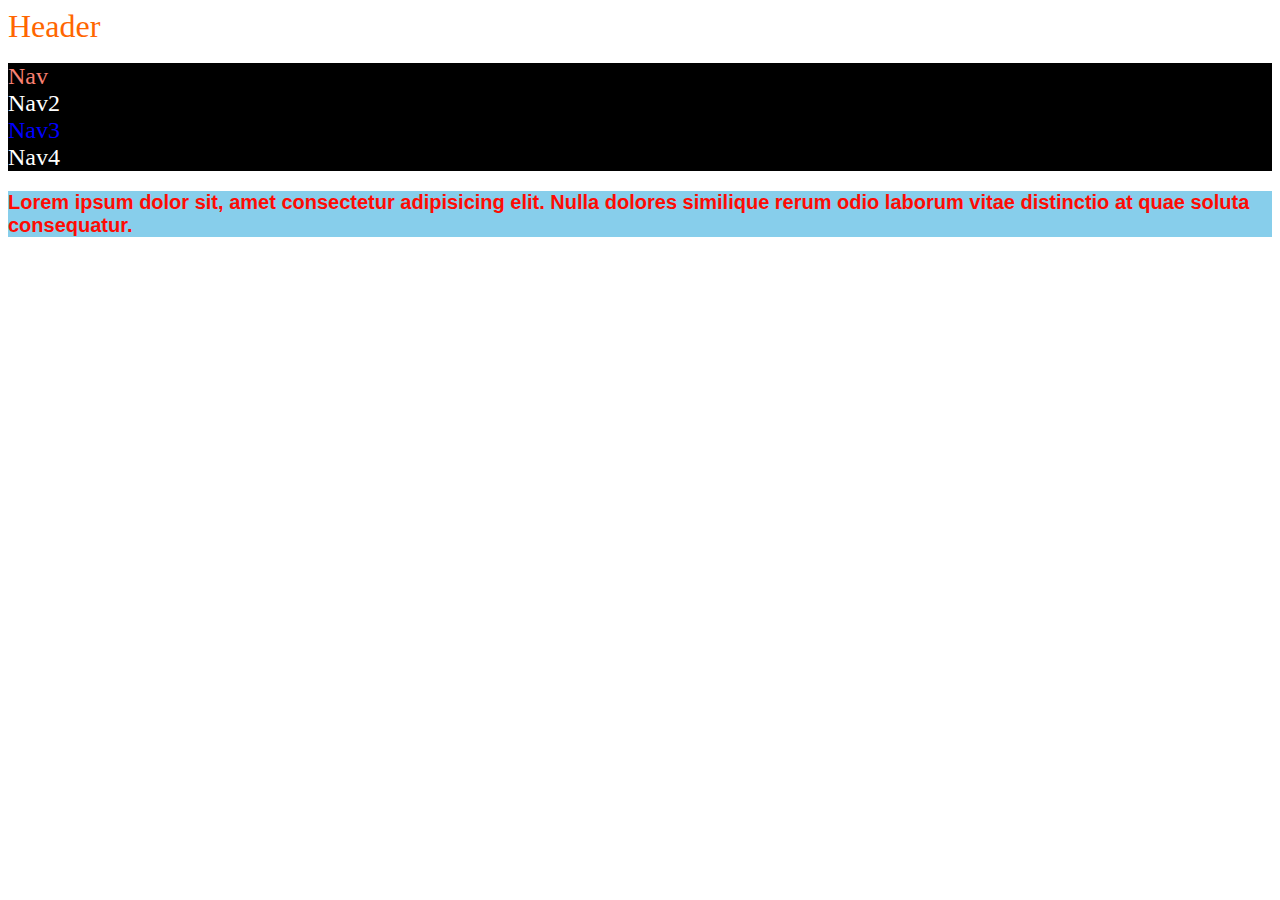
<file: Dersler/Ders02-Css/index.html>
<!DOCTYPE html>
<html lang="en">
  <head>
    <meta charset="UTF-8" />
    <meta name="viewport" content="width=device-width, initial-scale=1.0" />
    <title>Document</title>
    <style>
      .header {
        /* class seçici */
        color: rgb(255, 102, 0);
        font-size: 32px;
      }
      nav {
        /* element seçici */
        background-color: rgb(0, 0, 0);
        color: rgb(255, 255, 255);
        font-size: 24px;
      }
      .nav {
        color: salmon;
      }
      #nav3 {
        /* id seçici */
        color: blue;
      }
      .paragraf {
        color: rgb(254, 11, 3);
        font-size: 20px;
        font-family: Verdana, Geneva, Tahoma, sans-serif;
        font-weight: bolder;
        background-color: skyblue;
      }
    </style>
  </head>
  <body>
    <!-- <header class="header" style="color: rgb(255, 102, 0); font-size: 32px"> -->
    <header class="header">Header</header>
    <br />
    <nav class="nav">Nav</nav>
    <nav>Nav2</nav>
    <nav id="nav3">Nav3</nav>
    <nav>Nav4</nav>
    <p class="paragraf">
      Lorem ipsum dolor sit, amet consectetur adipisicing elit. Nulla dolores
      similique rerum odio laborum vitae distinctio at quae soluta consequatur.
    </p>
  </body>
</html>
</file>
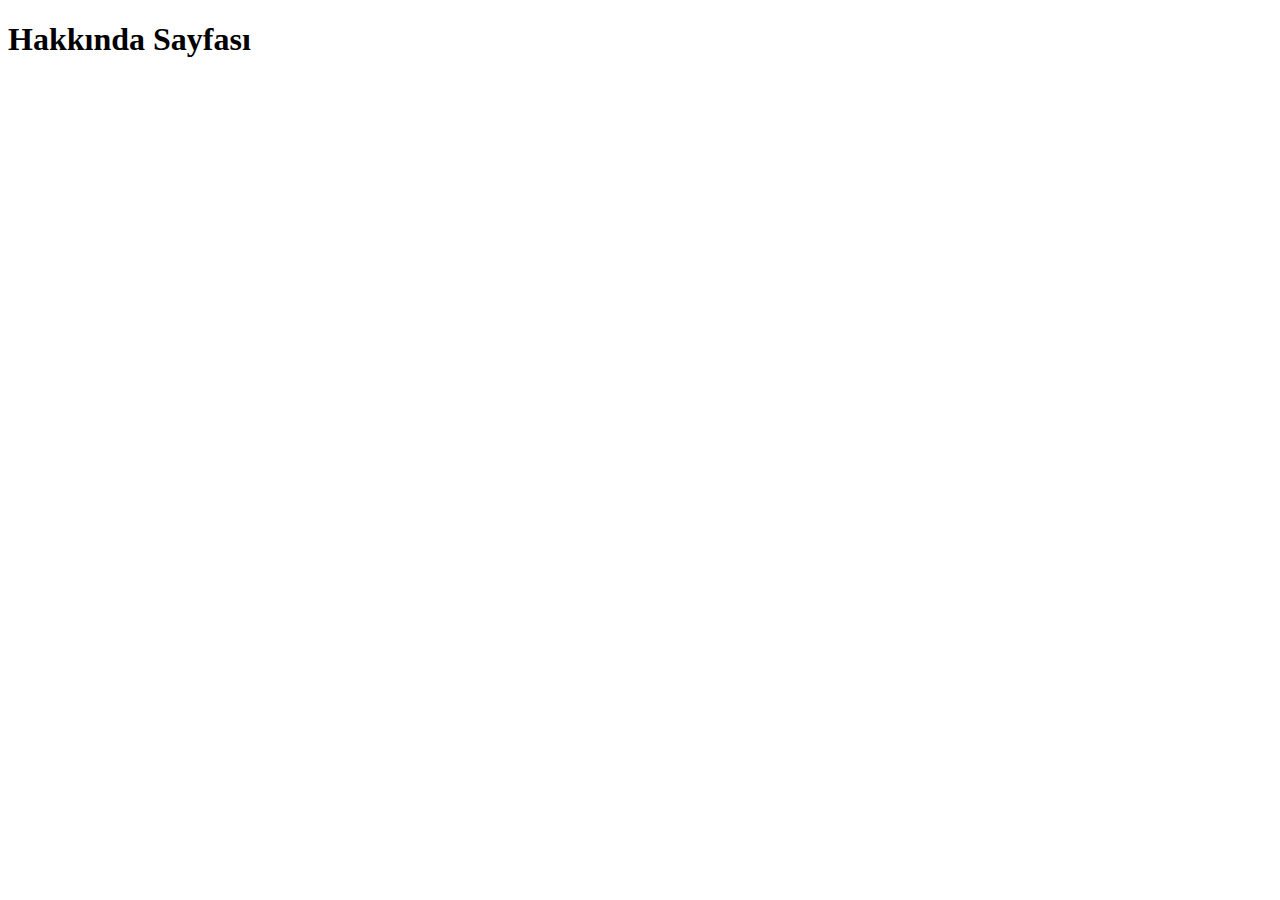
<file: Dersler/Ders01-Html/about.html>
<!DOCTYPE html>
<html lang="en">
  <head>
    <meta charset="UTF-8" />
    <meta name="viewport" content="width=device-width, initial-scale=1.0" />
    <title>Hakkında Sayfası</title>
  </head>
  <body>
    <h1>Hakkında Sayfası</h1>
  </body>
</html>
</file>
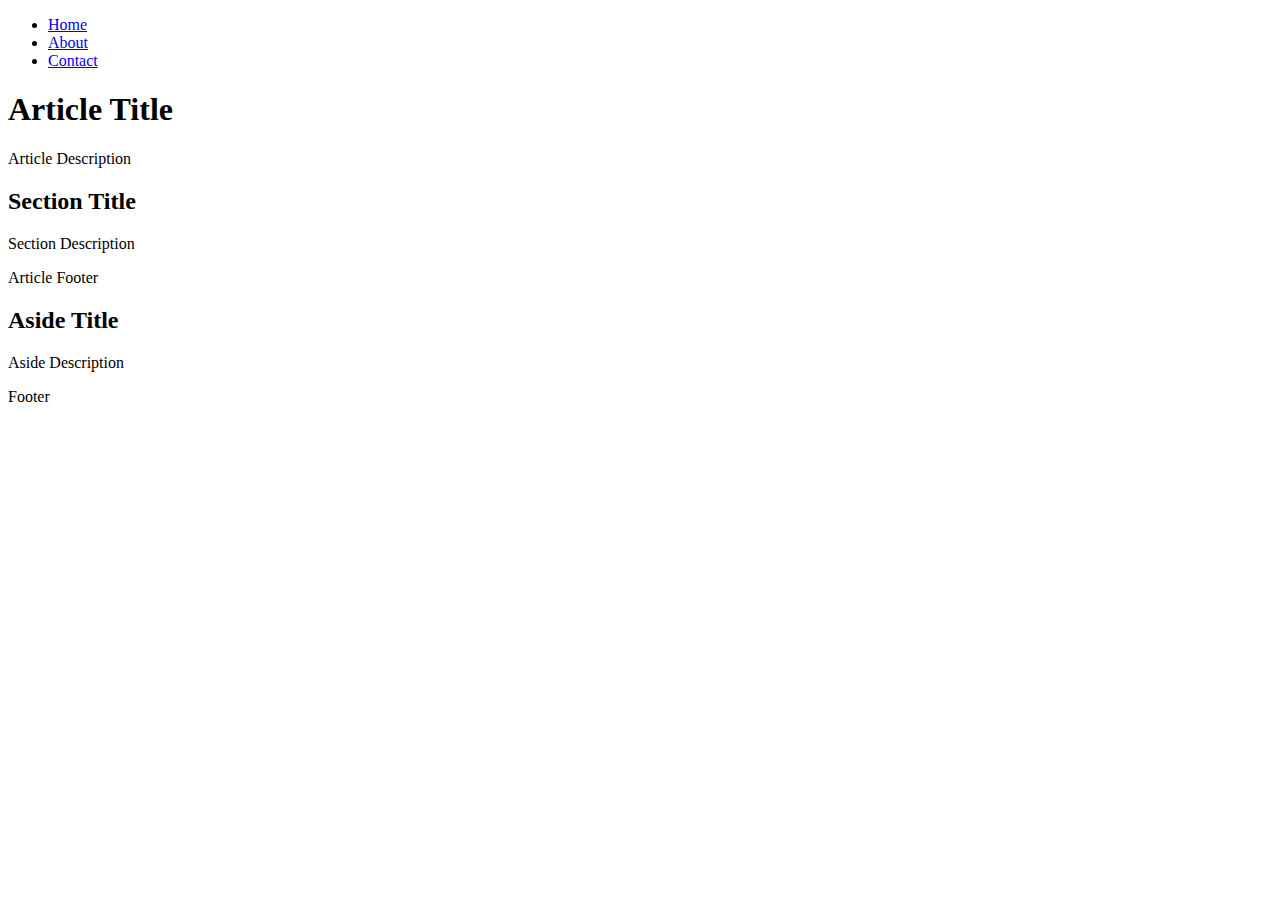
<file: Dersler/Ders01-Html/semantic.html>
<!DOCTYPE html>
<html lang="en">
  <head>
    <meta charset="UTF-8" />
    <meta name="viewport" content="width=device-width, initial-scale=1.0" />
    <title>Semantic Html Tags</title>
  </head>
  <body>
    <header>
      <nav>
        <ul>
          <li><a href="#">Home</a></li>
          <li><a href="#">About</a></li>
          <li><a href="#">Contact</a></li>
        </ul>
      </nav>
    </header>
    <main>
      <article>
        <header>
          <h1>Article Title</h1>
          <p>Article Description</p>
        </header>
        <section>
          <h2>Section Title</h2>
          <p>Section Description</p>
        </section>
        <footer>
          <p>Article Footer</p>
        </footer>
      </article>
    </main>
    <aside>
      <section>
        <h2>Aside Title</h2>
        <p>Aside Description</p>
      </section>
    </aside>
    <footer>
      <p>Footer</p>
    </footer>
  </body>
</html>
</file>
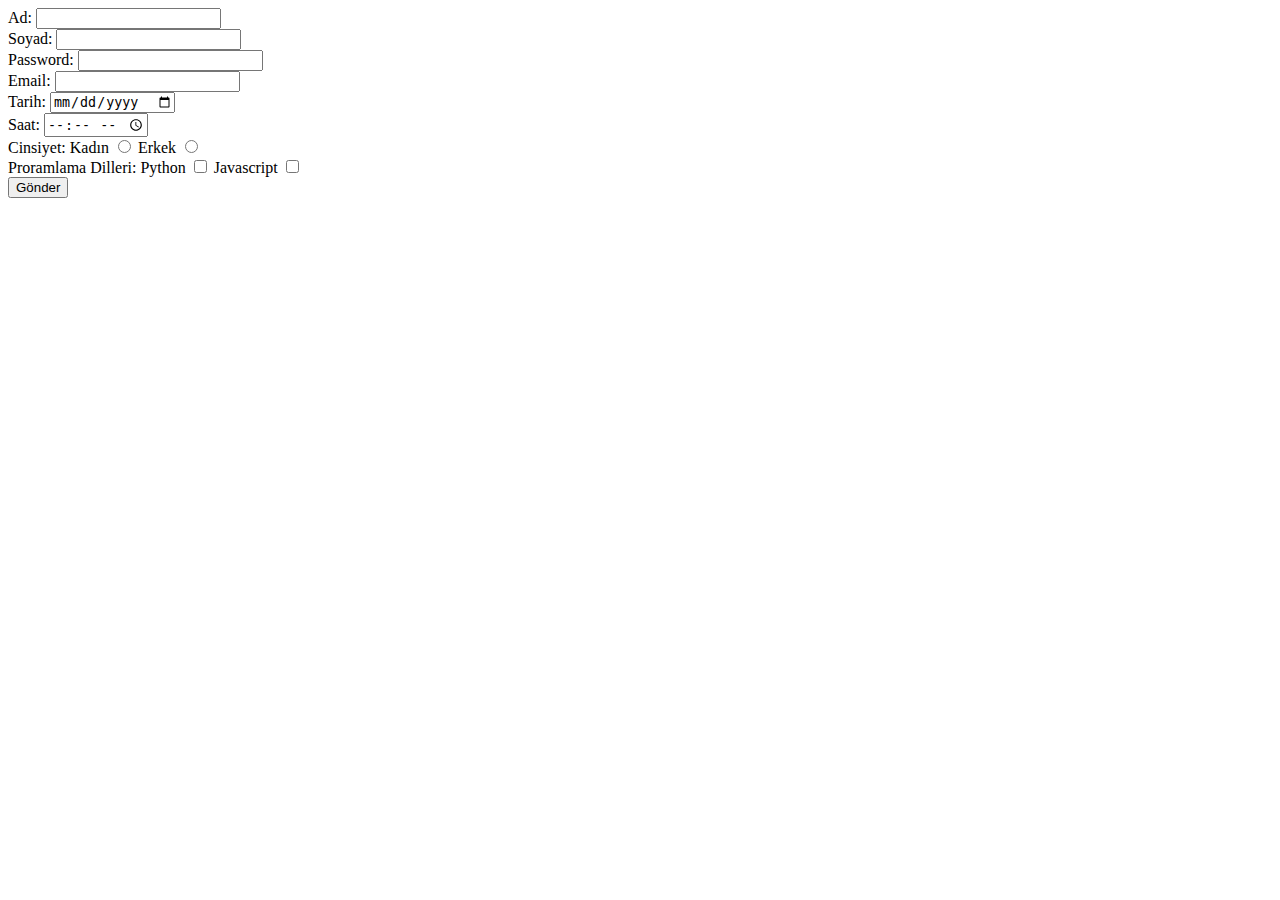
<file: Dersler/Ders01-Html/table.html>
<!DOCTYPE html>
<html lang="en">
  <head>
    <meta charset="UTF-8" />
    <meta name="viewport" content="width=device-width, initial-scale=1.0" />
    <title>Html Tablo Yapısı - Formlar</title>
  </head>
  <body>
    <!-- <table border="1" cellpadding="10" cellspacing="0" width="100%">
      <thead>
        <tr>
          <th>Ad</th>
          <th>Soyad</th>
          <th>Yas</th>
        </tr>
      </thead>
      <tbody>
        <tr>
          <td>Varol</td>
          <td>Maksutoglu</td>
          <td>23</td>
        </tr>
        <tr>
          <td>Ali</td>
          <td>Demir</td>
          <td>22</td>
        </tr>
        <tr>
          <td>Deniz</td>
          <td>Karadeniz</td>
          <td>19</td>
        </tr>
      </tbody>
    </table> -->
    <form>
      <div>
        <label for="ad">Ad:</label>
        <input type="text" id="ad" name="ad" />
      </div>
      <div>
        <label for="surname">Soyad:</label>
        <input type="text" id="surname" name="surname" />
      </div>
      <div>
        <label for="password">Password:</label>
        <input type="password" id="password" name="password" />
      </div>
      <div>
        <label for="email">Email:</label>
        <input type="email" id="email" name="email" />
      </div>
      <div>
        <label for="date">Tarih:</label>
        <input type="date" id="date" name="date" />
      </div>
      <div>
        <label for="time">Saat:</label>
        <input type="time" id="time" name="time" />
      </div>
      <div>
        <label>Cinsiyet:</label>
        <label for="woman">Kadın</label>
        <input type="radio" id="woman" name="gender" />
        <label for="man">Erkek</label>
        <input type="radio" id="man" name="gender" />
      </div>
      <div>
        <label>Proramlama Dilleri:</label>
        <label for="python">Python</label>
        <input type="checkbox" id="python" name="python" />
        <label for="javascript">Javascript</label>
        <input type="checkbox" id="javascript" name="javascript" />
      </div>
      <input type="submit" value="Gönder" />
    </form>
  </body>
</html>
</file>
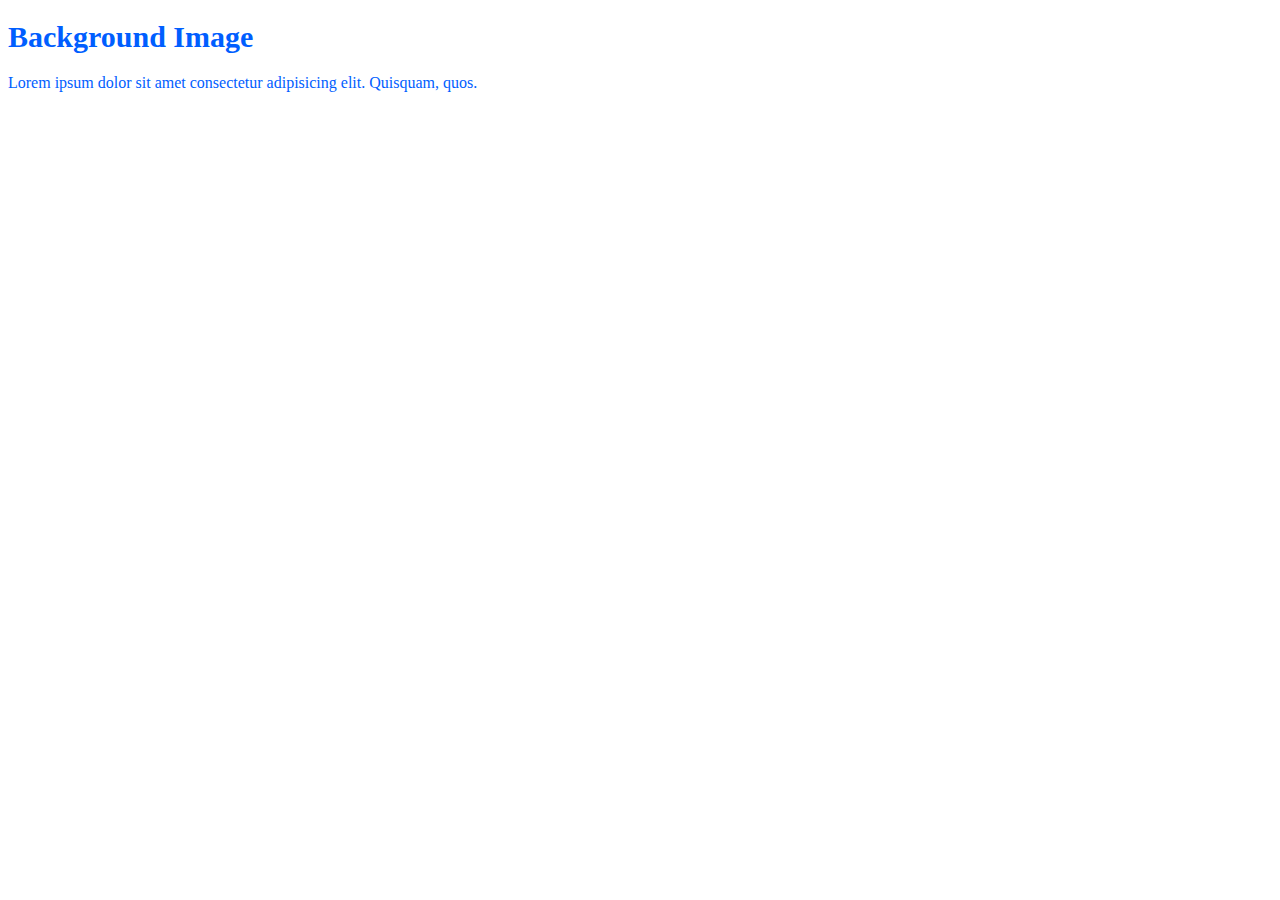
<file: Dersler/Ders02-Css/bgImage.html>
<!DOCTYPE html>
<html lang="en">
  <head>
    <meta charset="UTF-8" />
    <meta name="viewport" content="width=device-width, initial-scale=1.0" />
    <title>Bg Image & Responsive</title>
    <link rel="stylesheet" href="bgImage.css" />
  </head>
  <body>
    <div class="bgImage">
      <h1 class="title">Background Image</h1>
      <p class="paragraf">
        Lorem ipsum dolor sit amet consectetur adipisicing elit. Quisquam, quos.
      </p>
    </div>
    <div class="box"></div>
  </body>
</html>
</file>
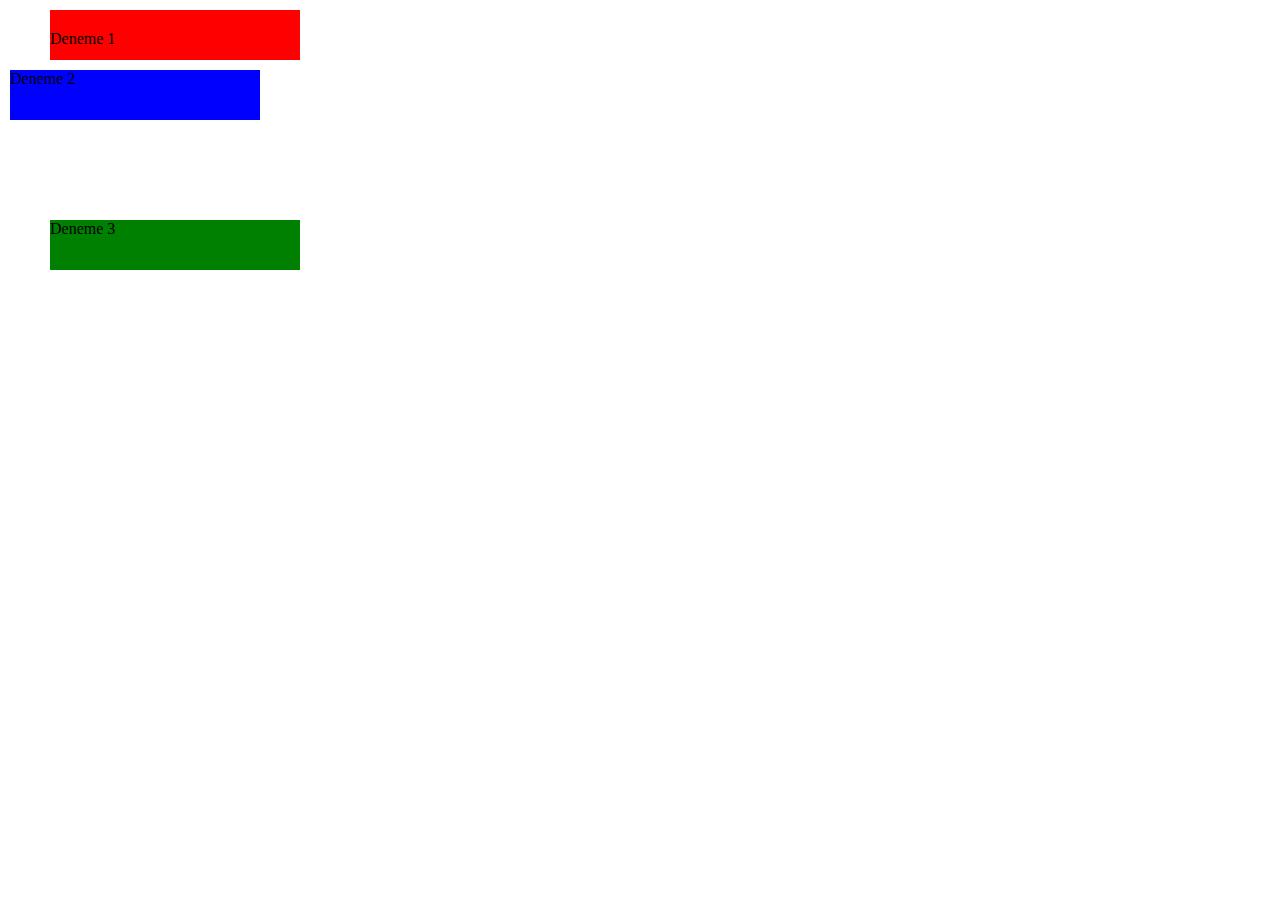
<file: Dersler/Ders02-Css/box.html>
<!DOCTYPE html>
<html lang="en">
  <head>
    <meta charset="UTF-8" />
    <meta name="viewport" content="width=device-width, initial-scale=1.0" />
    <title>Box</title>
    <link rel="stylesheet" href="box.css" />
  </head>
  <body>
    <div class="box red">Deneme 1</div>
    <div class="box blue">Deneme 2</div>
    <div class="box green">Deneme 3</div>
  </body>
</html>
</file>
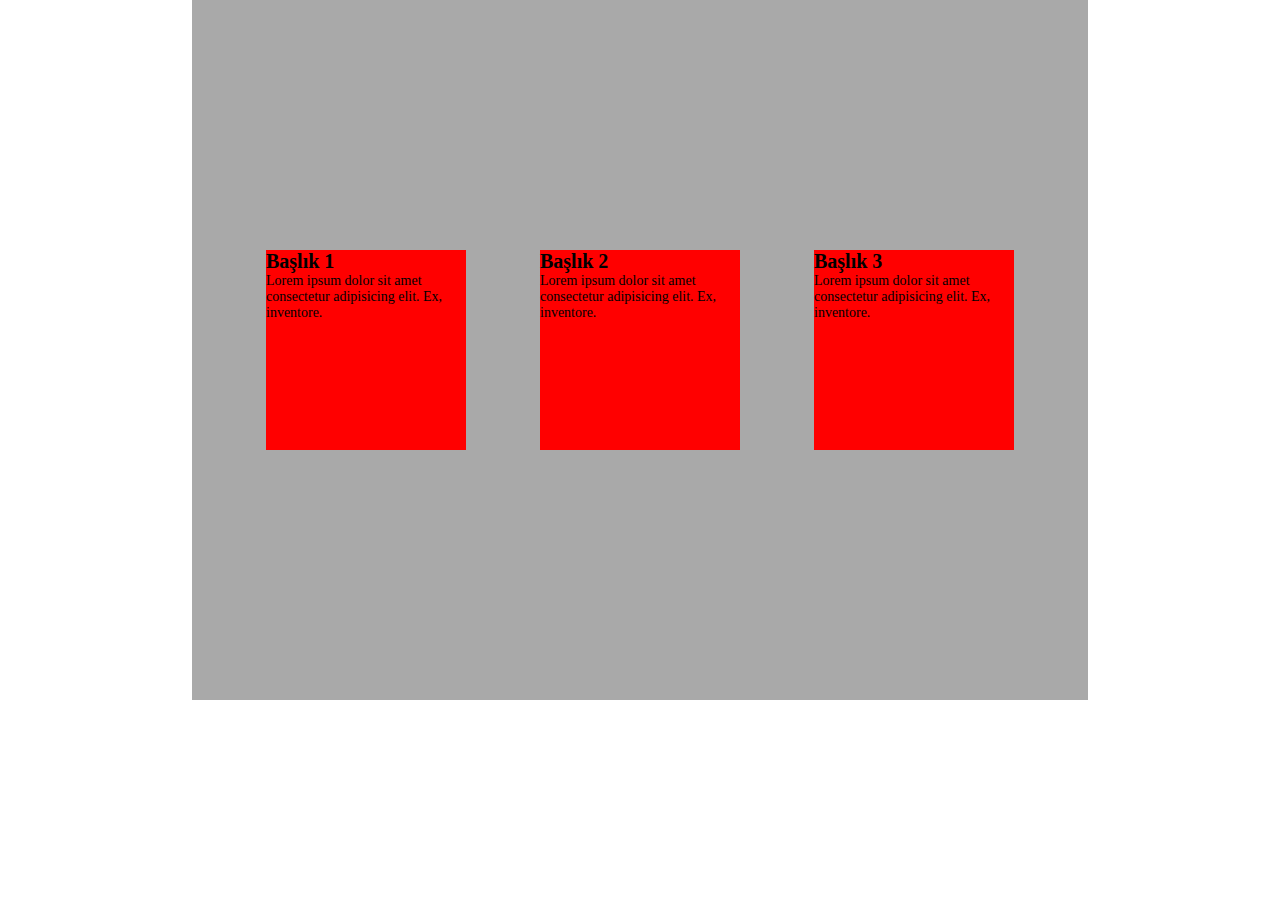
<file: Dersler/Ders02-Css/flex.html>
<!DOCTYPE html>
<html lang="en">
  <head>
    <meta charset="UTF-8" />
    <meta name="viewport" content="width=device-width, initial-scale=1.0" />
    <title>Css Flex</title>
    <link rel="stylesheet" href="flex.css" />
  </head>
  <body>
    <div class="container">
      <div class="box box1">
        <h2>Başlık 1</h2>
        <p>
          Lorem ipsum dolor sit amet consectetur adipisicing elit. Ex,
          inventore.
        </p>
      </div>
      <div class="box box2">
        <h2>Başlık 2</h2>
        <p>
          Lorem ipsum dolor sit amet consectetur adipisicing elit. Ex,
          inventore.
        </p>
      </div>
      <div class="box box3">
        <h2>Başlık 3</h2>
        <p>
          Lorem ipsum dolor sit amet consectetur adipisicing elit. Ex,
          inventore.
        </p>
      </div>
    </div>
  </body>
</html>
</file>
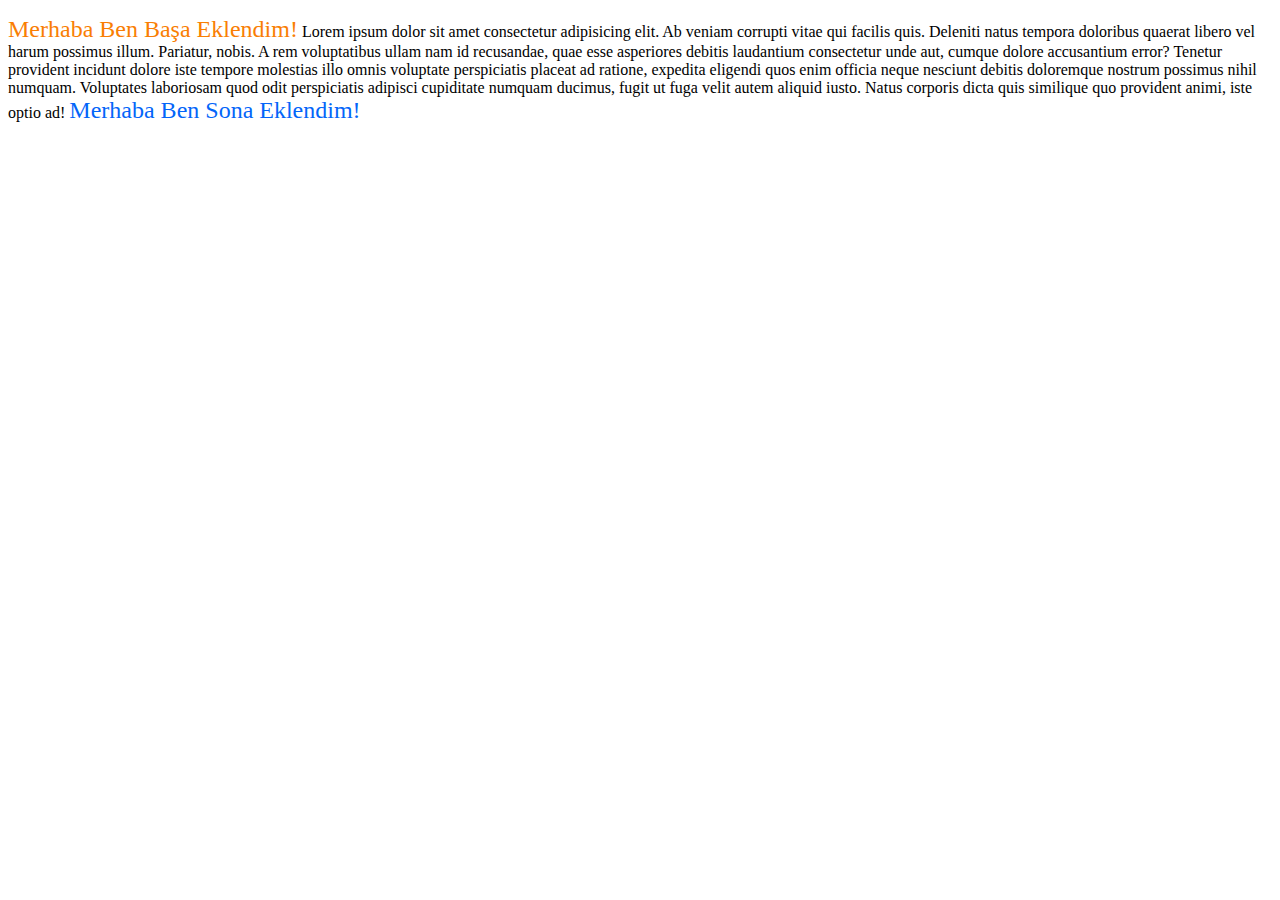
<file: Dersler/Ders02-Css/psuedo.html>
<!DOCTYPE html>
<html lang="en">
  <head>
    <meta charset="UTF-8" />
    <meta name="viewport" content="width=device-width, initial-scale=1.0" />
    <title>Psuedo Class/Element</title>
    <link rel="stylesheet" href="psuedo.css" />
  </head>
  <body>
    <!-- <a href="#" class="link">Test Link</a>
    <a href="https://www.turkiye.gov.tr/" class="link">Test Link 2</a>
    <ul>
      <li class="list_item">Liste Elemanı</li>
      <li class="list_item">Liste Elemanı</li>
      <li class="list_item">Liste Elemanı</li>
      <li class="list_item">Liste Elemanı</li>
      <li class="list_item">Liste Elemanı</li>
      <li class="list_item">Liste Elemanı</li>
      <li class="list_item">Liste Elemanı</li>
      <li class="list_item">Liste Elemanı</li>
      <li class="list_item">Liste Elemanı</li>
      <li class="list_item">Liste Elemanı</li>
    </ul> -->
    <p class="text">
      Lorem ipsum dolor sit amet consectetur adipisicing elit. Ab veniam
      corrupti vitae qui facilis quis. Deleniti natus tempora doloribus quaerat
      libero vel harum possimus illum. Pariatur, nobis. A rem voluptatibus ullam
      nam id recusandae, quae esse asperiores debitis laudantium consectetur
      unde aut, cumque dolore accusantium error? Tenetur provident incidunt
      dolore iste tempore molestias illo omnis voluptate perspiciatis placeat ad
      ratione, expedita eligendi quos enim officia neque nesciunt debitis
      doloremque nostrum possimus nihil numquam. Voluptates laboriosam quod odit
      perspiciatis adipisci cupiditate numquam ducimus, fugit ut fuga velit
      autem aliquid iusto. Natus corporis dicta quis similique quo provident
      animi, iste optio ad!
    </p>
  </body>
</html>
</file>
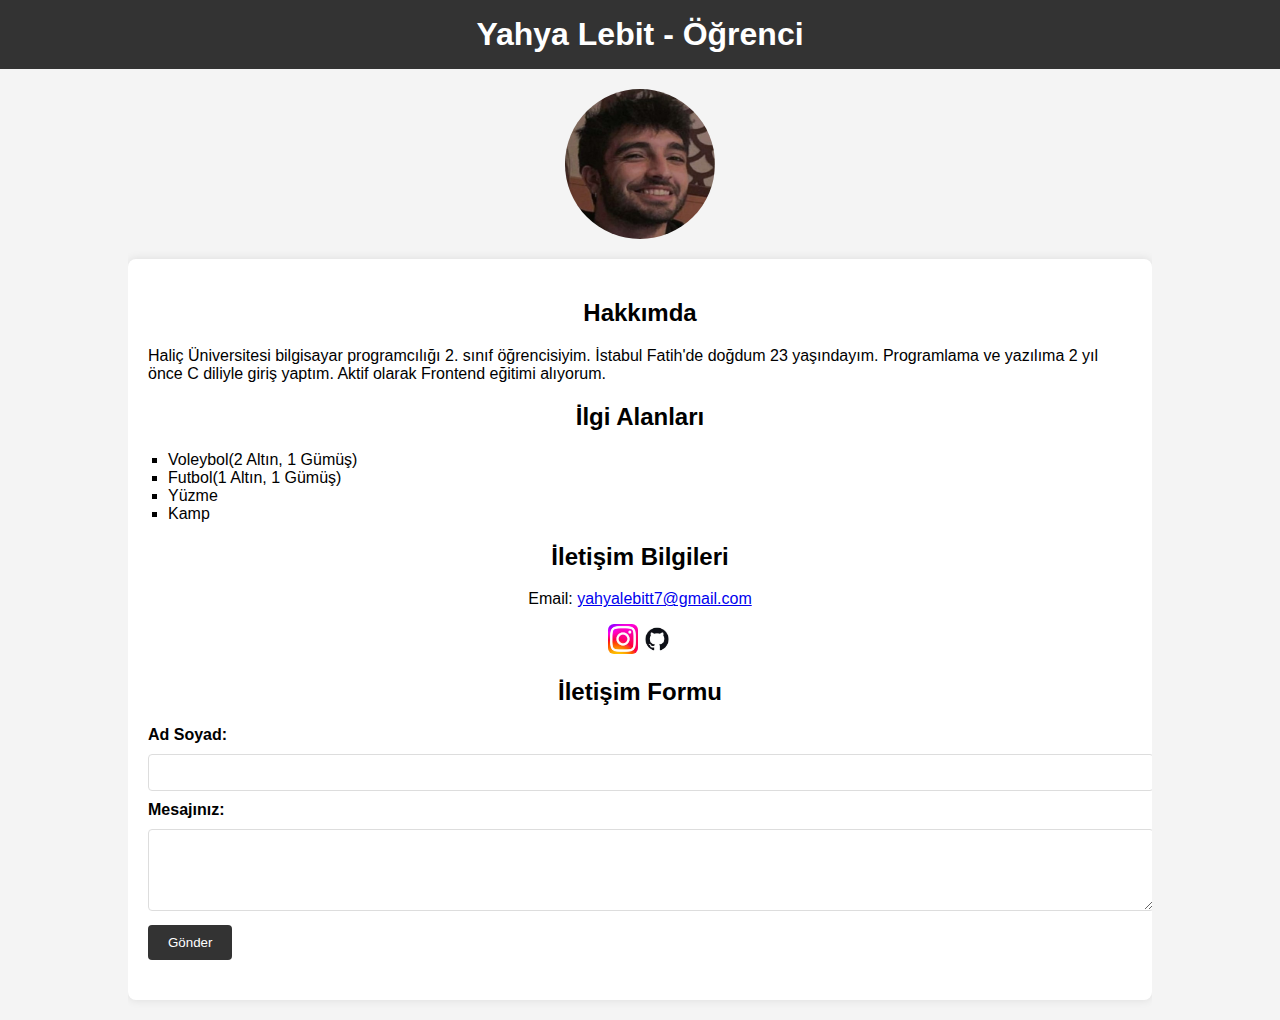
<file: Dersler/Odev/odev.html>
<!DOCTYPE html>
<html lang="tr">
<head>
    <meta charset="UTF-8">
    <meta name="viewport" content="width=device-width, initial-scale=1.0">
    <title>Öğrenci Profili</title>
    <style>
        body {
            font-family: Arial, sans-serif;
            background-color: #f4f4f4;
            margin: 0;
            padding: 0;
        }
        .container {
            width: 80%;
            margin: auto;
            overflow: hidden;
        }
        .header {
            background: #333;
            color: #fff;
            padding: 1rem 0;
            text-align: center;
        }
        .header h1 {
            margin: 0;
        }
        .profile-picture {
            width: 150px;
            height: 150px;
            border-radius: 50%;
            margin: 20px auto;
            display: block;
        }
        .content {
            padding: 20px;
            background: #fff;
            margin: 20px 0;
            border-radius: 8px;
            box-shadow: 0 0 10px rgba(0, 0, 0, 0.1);
        }
        .content h2 {
            text-align: center;
        }
        .hobbies {
            list-style-type: square;
            padding-left: 20px;
        }
        .contact-info, .contact-form {
            margin: 20px 0;
        }
        .contact-form label {
            display: block;
            margin-bottom: 5px;
            font-weight: bold;
        }
        .contact-form input, .contact-form textarea {
            width: 100%;
            padding: 10px;
            margin: 5px 0 10px;
            border: 1px solid #ddd;
            border-radius: 4px;
        }
        .contact-form button {
            background-color: #333;
            color: #fff;
            border: none;
            padding: 10px 20px;
            cursor: pointer;
            border-radius: 4px;
        }
        .contact-form button:hover {
            background-color: #069406;
        }
        .content-media img {
            width: 30px;
            height: 30px;
            border-radius: 20%
        }
        .content-media {
            align-items: center;
            justify-content: center;
            text-align: center;
        }   
    </style>
</head>
<body>
    <div class="header">
        <h1>Yahya Lebit - Öğrenci</h1>
    </div>
    
    <div class="container">
        <img src="asdd.jpg" alt="Profil Resmi" class="profile-picture">
        
        <div class="content">
            <h2>Hakkımda</h2>
            <p>Haliç Üniversitesi bilgisayar programcılığı 2. sınıf öğrencisiyim. İstabul Fatih'de doğdum 23 yaşındayım. Programlama ve yazılıma 2 yıl önce C diliyle giriş yaptım. Aktif olarak Frontend eğitimi alıyorum.   </p>
            
            <h2>İlgi Alanları</h2>
            <ul class="hobbies">
                <li>Voleybol(2 Altın, 1 Gümüş)</li>
                <li>Futbol(1 Altın, 1 Gümüş)</li>
                <li>Yüzme</li>
                <li>Kamp</li>
            </ul>
            
            <h2>İletişim Bilgileri</h2>
            <div class="content-media">
                <p>Email: <a href="mailto:yahyalebitt7@gmail.com">yahyalebitt7@gmail.com</a></p>
                <a href="http://www.instagram.com/yahyalebitt" target="_blank"><img border="0" title="instagram" src="instagram.jpeg"></a>
                <a href="https://www.github.com/yahyalebit" target="_blank"><img border="0" title="github" src="github.jpeg"></a>
            </div>
            <h2>İletişim Formu</h2>
            <form class="contact-form">
                <label for="name">Ad Soyad:</label>
                <input type="text" id="name" name="name" required>
                
                <label for="message">Mesajınız:</label>
                <textarea id="message" name="message" rows="4" required></textarea>
                
                <button type="submit">Gönder</button>
            </form>
        </div>
    </div>
</body>
</html>
</file>
<file: Dersler/Ders02-Css/bgImage.css>
.bgImage{
  background-image: url("https://images.unsplash.com/photo-1542435503-956c469947f6?ixlib=rb-1.2.1&ixid=MnwxMjA3fDB8MHxwaG90by1wYWdlfHx8fGVufDB8fHx8&auto=format&fit=crop&w=1170&q=80");
  width: 500px;
  height: 300px;
  background-position-x: center;
  background-position-y: center;
  background-size: cover;
  color: rgb(0, 94, 255);
}
.title{
  font-size: 30px;
}
.paragraph{
  font-size: 24px;
}
/* media query - Responsive hale getiriyoruz */
@media screen and (max-width: 768px){
  .title{
    font-size: 24px;
  }
  .paragraph{
    font-size: 18px;
  }
  .bgImage{
    width: 300px;
    height: 150px;
    color: brown;
  }
}
</file>
<file: Dersler/Ders02-Css/box.css>
*{
  box-sizing: border-box;
  margin: 0;
  padding: 0;
}

.box{
  height: 50px;
  width: 250px;
  margin: 10px;
}

.red{
  background-color: red;
  margin-left: 50px;
  padding: 20px 0;
}

.blue{
  background-color: blue;
  margin-bottom: 50px;
}

.green{
  background-color: green;
  margin: 100px 20px 70px 50px;
}
</file>
<file: Dersler/Ders02-Css/flex.css>
*{
  margin: 0;
  padding: 0;
  box-sizing: border-box;
}
h2{
  font-size: 20px;
}
p{
  font-size: 14px;
}
.container{
  width: 70%;
  height: 700px;
  margin: 0 auto;
  background-color: darkgray;
  display: flex;
  flex-direction: row;
  align-items: center;
  justify-content: space-evenly;
  flex-wrap: wrap;
}
.box{
  width: 200px;
  height: 200px;
  background-color: red;
}
.box1{
  order:1
}
.box2 {
  order: 2
}
.box3 {
  order: 3
}
@media screen and (max-width: 768px){
  /* .container{
    flex-direction: column;
  } */
  .box1 {
      order: 3
    }
  
    .box2 {
      order: 1
    }
  
    .box3 {
      order: 2
    }
}
</file>
<file: Dersler/Ders02-Css/psuedo.css>
/* Psuedo Class */
.link{
  color: rgb(249, 126, 3);
}
.link:active{
  color: rgb(3, 249, 126);
}
.link:visited{
  color: rgb(3, 126, 249);
}
.link:hover{
  color: rgb(126, 3, 249);
}
.list_item{
  color: rgb(249, 3, 126);
  list-style-type: none;
  font-size: 18px;
}
/* .list_item:first-child{
  color: rgb(3, 249, 126);
} */
/* .list_item:last-child{
  color: rgb(3, 126, 249);
} */
/* .list_item:nth-child(odd) {
  color: rgb(3, 101, 249);
} */
/* .list_item:nth-child(even) {
  color: rgb(3, 101, 249);
} */
/* .list_item:nth-child(2) {
  color: rgb(3, 101, 249);
} */
/* .list_item:nth-child(-n+6) {
  color: rgb(3, 101, 249);
} */

/* Psuedo Element */
/* .list_item::first-letter {
  color: rgb(3, 101, 249);
  font-size: 44px;
}
p::first-letter {
  color: rgb(3, 101, 249);
  font-size: 24px;
}
.text::first-line {
  color: rgb(3, 101, 249);
  font-size: 24px;
} */
.text::after {
  content: "Merhaba Ben Sona Eklendim!";
  color: rgb(3, 101, 249);
  font-size: 24px;
}
.text::before {
  content: "Merhaba Ben Başa Eklendim!";
  color: rgb(249, 126, 3);
  font-size: 24px;
}
</file>
